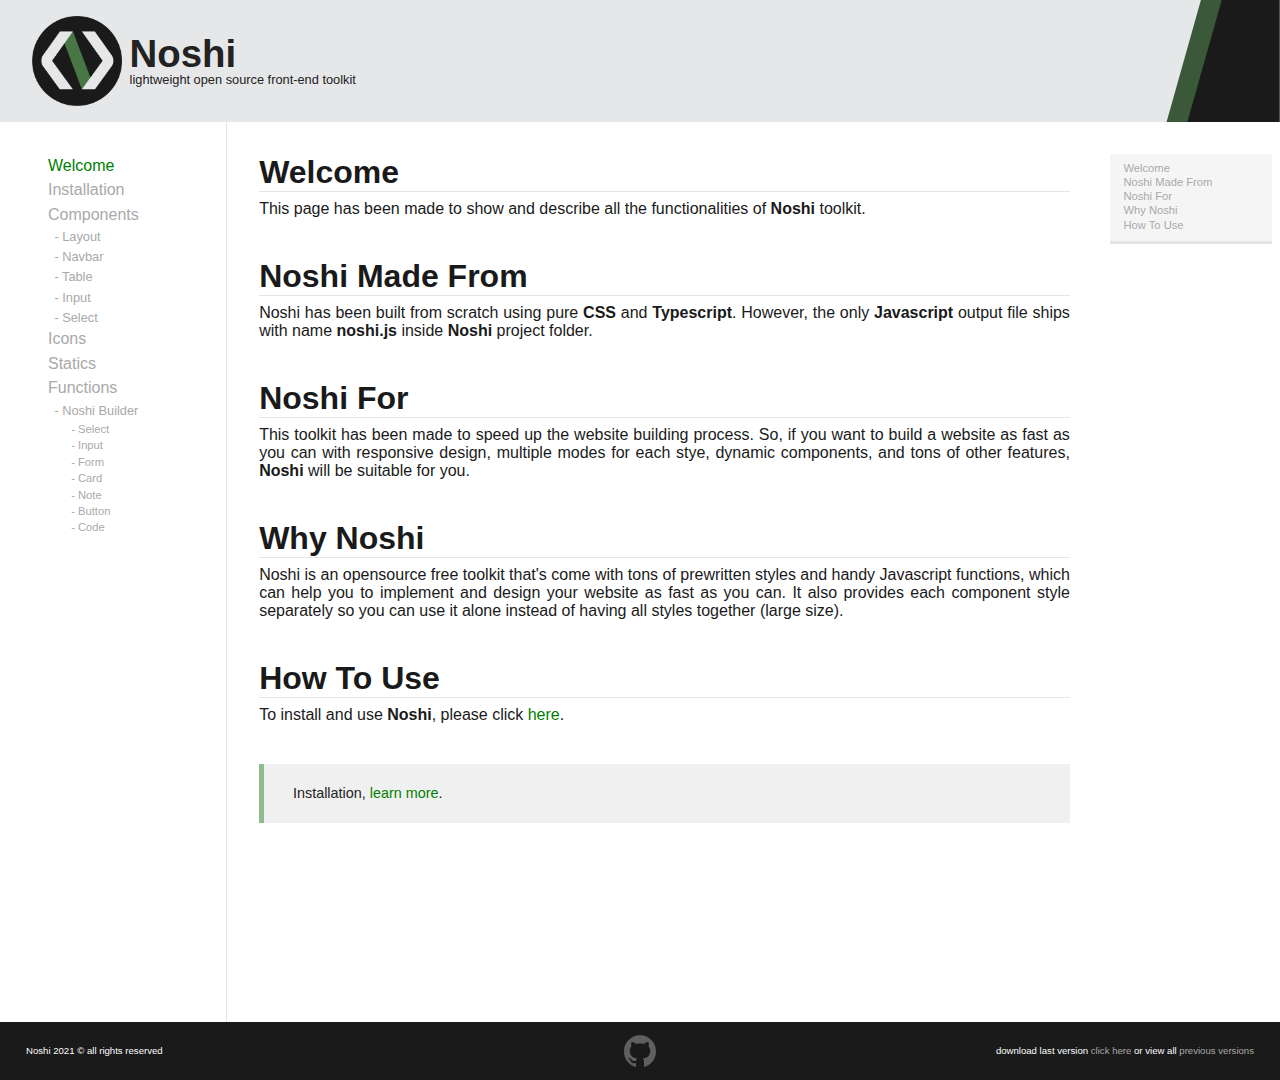
<file: docs/index.html>
<!DOCTYPE html>
<html lang="en">
<head>
    <meta charset="UTF-8">
    <meta name="viewport" content="width=device-width, initial-scale=1.0">
    <title>Noshi</title>
    <link rel="shortcut icon" href="./imgs/favicon.ico" type="image/x-icon">
    <link rel="stylesheet" href="./css/main.css">
    <script src="./js/main.js"></script>
    <link rel="stylesheet" href="./noshi/noshi.css">
    <script src="./noshi/noshi.js"></script>
</head>
<body>
    <div class="head-div">
        <div class="head-left">
            <img src="./imgs/Noshi.png" alt="Noshi Logo" class="head-logo" />
            <div class="head-txt-holder">
                <p class="head-txt">Noshi</p>
                <p class="head-txt-moto">lightweight open source front-end toolkit</p>
            </div>
        </div>
    </div>
    <div class="body-div">
        <div class="body-left"></div>
        <div class="body-mid"></div>
        <div class="body-right"><div class="body-right-head-holder"></div></div>
    </div>
    <div class="footer-div">
        <p class="footer-rights">Noshi 2021 &copy; all rights reserved</p>
        <a href="https://github.com/AnasMusic/Noshi" target="_blank" class="github-logo noshi-github"></a>
        <p class="footer-downloads">download last version <a href="https://github.com/AnasMusic/Noshi/archive/main.zip" target="_blank">click here</a> or view all <a href="https://github.com/AnasMusic/Noshi/releases" target="_blank">previous versions</a></p>
    </div>
</body>
</html>
</file>
<file: docs/css/main.css>
.head-div{
    display: flex;
    background-color: #f0f0f0;
    background-image: url(../imgs/head-bg.svg);
    background-size: cover;
    background-position: center;
    background-repeat: no-repeat;
    padding: 1em 2em;
}
.head-left{
    display: flex;
    flex-direction: row;
    align-items: center;
}
.head-logo{
    width: 7vw;
}
.head-txt-holder{
    color: #222222;
    padding: 0 .5em;
}
.head-txt{
    font-size: 3vw;
    font-weight: bold;
    line-height: 1em;
}
.head-txt-moto{
    font-size: 1vw;
    line-height: 1em;
}

/* body */
.body-div{
    display: flex;
    flex-direction: row;
    min-height: 100vh;
}
.body-left{
    padding: 2em;
    display: flex;
    flex-direction: column;
    min-height: 100%;
    flex: 1;
}
.body-left-head-a,
.body-left-head-a-active,
.body-left-sub-a,
.body-left-sub-a-active,
.body-left-branch-a,
.body-left-branch-a-active{
    font-size: 1em;
    color: #a9a9a9;
    text-decoration: none;
    margin: .2em 1em;
    display: block;
    transition: color .25s;
}
.body-left-head-a-active,
.body-left-sub-a-active,
.body-left-branch-a-active{
    color: green;
}
.body-left-sub-a,
.body-left-sub-a-active{
    font-size: .8em;
    padding-left: .75em;
}
.body-left-sub-a::before,
.body-left-sub-a-active::before{
    content: " - ";
}
.body-left-branch-a,
.body-left-branch-a-active{
    font-size: .7em;
    padding-left: 2.5em;
}
.body-left-branch-a::before,
.body-left-branch-a-active::before{
    content: " - ";
}
.body-left-head-a:hover,
.body-left-sub-a:hover,
.body-left-branch-a:hover{
    color: #222222;
}

.body-mid{
    padding: 2em;
    flex: 5;
    border-left: 1px solid #e5e5e5;
}
.body-right{
    padding: 2em .5em;
    flex: 1;
}
.body-right-head-holder{
    padding: .5em;
    background-color: #f5f5f5;
    display: flex;
    flex-direction: column;
    border-bottom: 3px solid #e5e5e5;
    position: sticky;
    top: .2em;
}
.body-right-head-holder:empty{
    padding: 0; 
    border-bottom: 0;
}
.body-right-head,
.body-right-head:active{
    padding: 0 .5em;
    color: #a9a9a9;
    font-size: .7em;
    margin-bottom: .2em;
    text-decoration: none;
    transition: color .25s;
}
.body-right-head:hover{
    color: green;
}

/* footer */
.footer-div{
    background-color: #1a1a1a;
    padding: 1em 2em;
    display: flex;
    flex-direction: row;
    justify-content: space-between;
    align-items: center;
    color: #fdfdfd;
    font-family: monospace;
}
.footer-rights{
    flex: 1;
    font-size: .6em;
}
.github-logo,
.github-logo:active{
    flex: 1;
    text-decoration: none;
    color: #fdfdfd;
    font-size: 2em;
    text-align: center;
    display: flex;
    justify-content: center;
    align-items: center;
    opacity: .3;
}
.github-logo:hover{
    opacity: 1;
}
.footer-downloads{
    flex: 1;
    font-size: .6em;
    text-align: right;
}
.footer-downloads a{
    text-decoration: none;
    color: #a9a9a9;
}
.footer-downloads a:hover{
    color: green;
}

/* pages style */
space{
    margin: 2em 0;
    display: block;
}
h1, h2, h3{
    color: #1a1a1a;
    font-size: 2em;
    border-bottom: 1px solid #e5e5e5;
}
h2{font-size: 1.5em;}
h3{font-size: 1.2em;}
.np{
    font-size: 1em;
    padding: .5em 0;
    color: #1a1a1a;
    text-align: justify;
}
.np a{
    color: green;
    text-decoration: none;
}
.np a:hover{
    text-decoration: underline;
}
.np-note{
    font-size: .8em;
    color: #bbbbbb;
    background-color: #f9f9f9;
    padding: 1em;
}
.np-note-green{
    font-size: .9em;
    background-color: #f0f0f0;
    color: #222222;
    padding: 1.5em 2em;
    border-left: 5px solid darkseagreen;
}
.np-note-green a{
    color: green;
    text-decoration: none;
}
.np-note-green a:hover{
    text-decoration: underline;
}
.np-file-dir{
    color: #666666;
    background-color: #f5f5f5;
    font-size: .9em;
    margin: 1em 0;
    font-family: monospace;
    display: flex;
    flex-direction: row;
    align-items: center;
}
.np-file-dir::before{
    content: "x";
    top: -.4em;
    left: 1em;
    font-size: .8em;
    color: #f0f0f0;
    padding: 0 .5em;
    font-family: noshi;
    display: flex;
    justify-content: center;
    align-items: center;
    padding: 1em;
    margin-right: 1em;
    background-color: darkseagreen;
    height: 100%;
}
.nl{
    padding: 1em 2em;
}
.nli a{
    color: green;
    text-decoration: none;
}
.nli a:hover{
    text-decoration: underline;
}
code{
    color: #1a1a1a;
    background-color: #e5e5e5;
    padding: .2em .5em;
    font-family: monospace;
    padding-top: 0;
    padding-bottom: 0;
}
.ncode{
    display: block;
    margin: .5em 0;
    padding: 1.5em 2em;
    background-color: #1a1a1a;
    color: #fdfdfd;
    font-size: .9em;
    font-family: monospace;
}
.dcode{
    padding: 1em;
    margin: 1em 0;
    border: 1px solid #e5e5e5;
}
code-line{
    display: block;
    font-family: monospace;
}
html-tag-border, js-var, js-bracket{
    color: lightslategrey;
    font-size: .9em;
    font-family: monospace;
}
html-tag-attr{
    color: lightslategrey;
    font-size: .9em;
    font-family: monospace;
}
html-tag-attr-val, js-txt{
    color: darkseagreen;
    font-size: .9em;
    font-family: monospace;
}
js-func{
    color: lightsteelblue;
    font-size: .9em;
    font-family: monospace;
}
js-obj-key{
    color: peachpuff;
    font-size: .9em;
    font-family: monospace;
}
</file>
<file: docs/noshi/noshi.css>
@import "./style/statics.css";
@import "./style/components/tables.css";
@import "./style/components/inputs.css";
@import "./style/components/layouts.css";
@import "./style/components/navs.css";
@import "./style/components/selects.css";
@import "./style/components/sliders.css";
@import "./style/components/cards.css";
@import "./style/components/forms.css";
@import "./style/components/notes.css";
@import "./style/components/buttons.css";
@import "./style/components/codes.css";
@import "./style/icons/styles.css";
@import "./style/animations.css";

*{
    padding: 0;
    margin: 0;
    font-size: 1em;
    font-family: Arial, Helvetica, sans-serif;
}
body{
    display: flex;
    flex-direction: column;
}

.error-screen{
    padding: 1em;
    margin: 2em 1em;
    background-color: #fdfdfd;
    border: 1px solid #e5e5e5;
    color: #666666;
    display: block;
}
.error-screen b{
    color: #444444;
}
</file>
